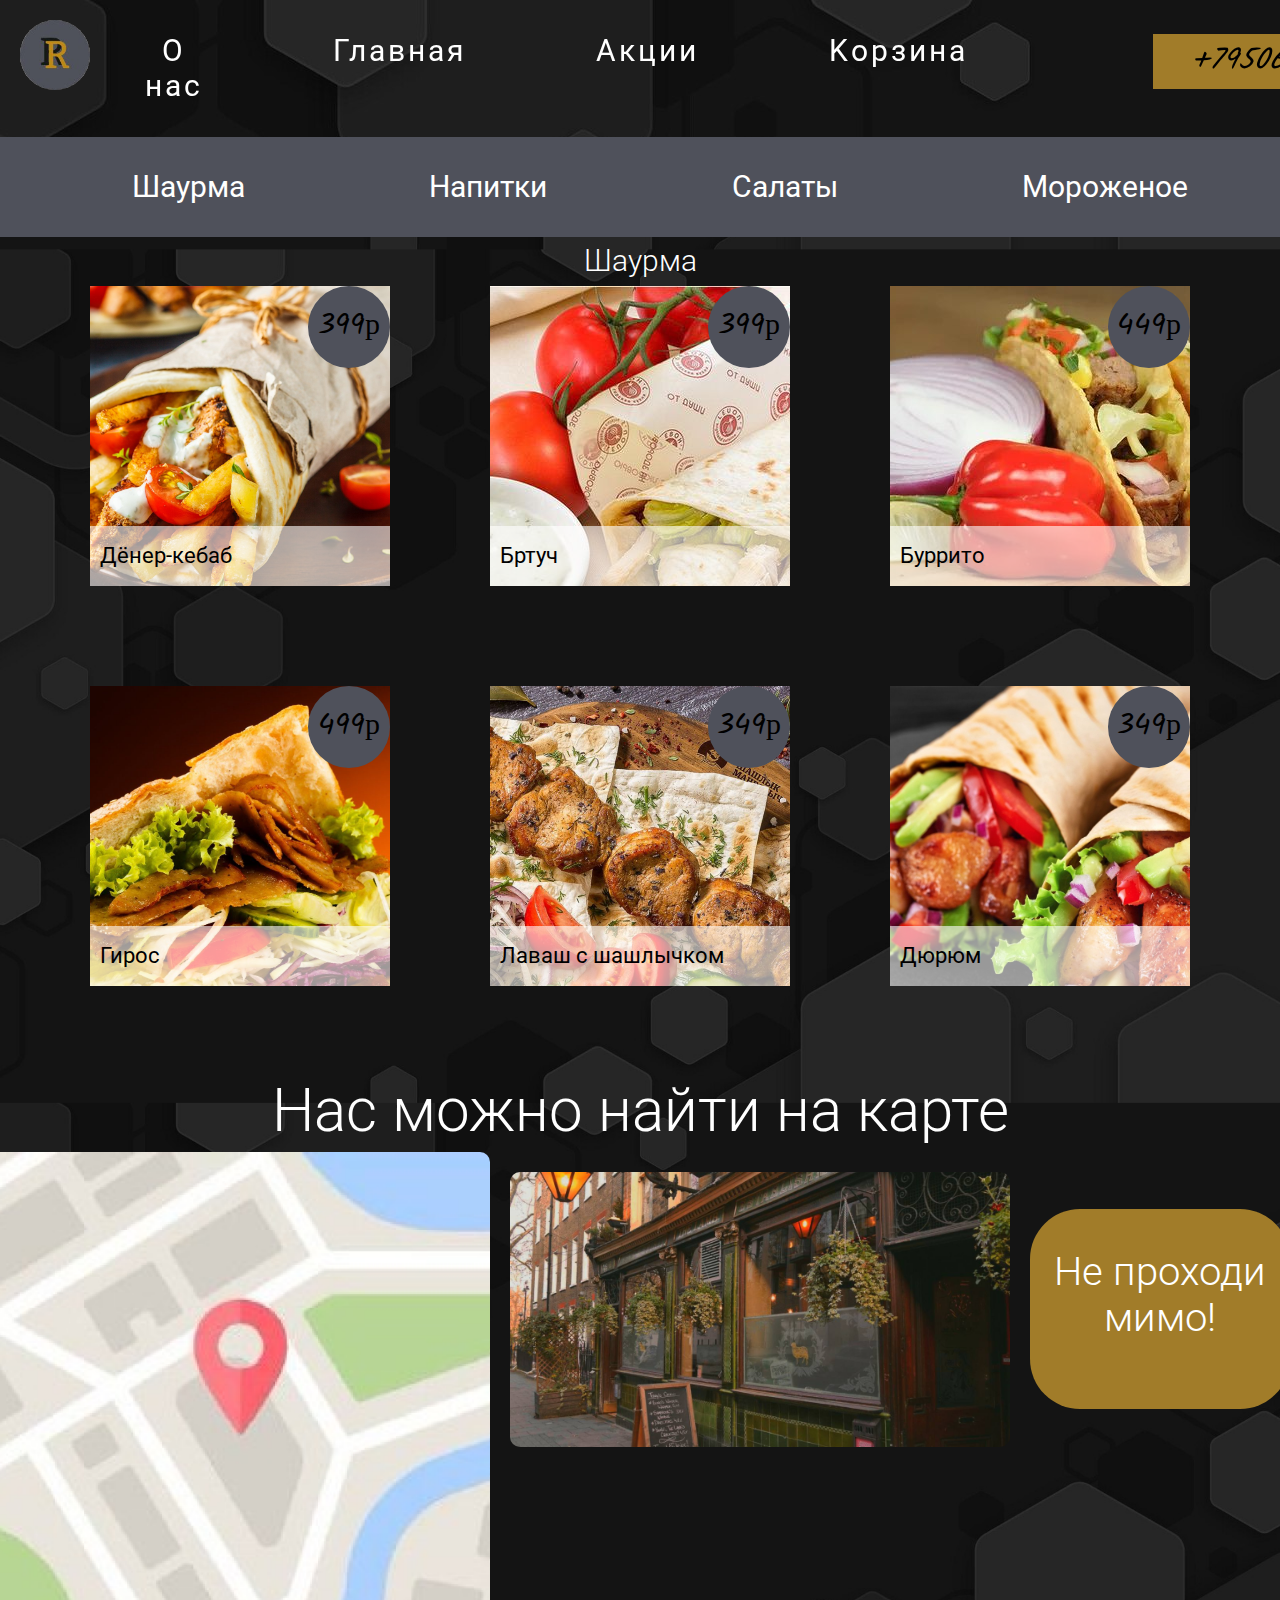
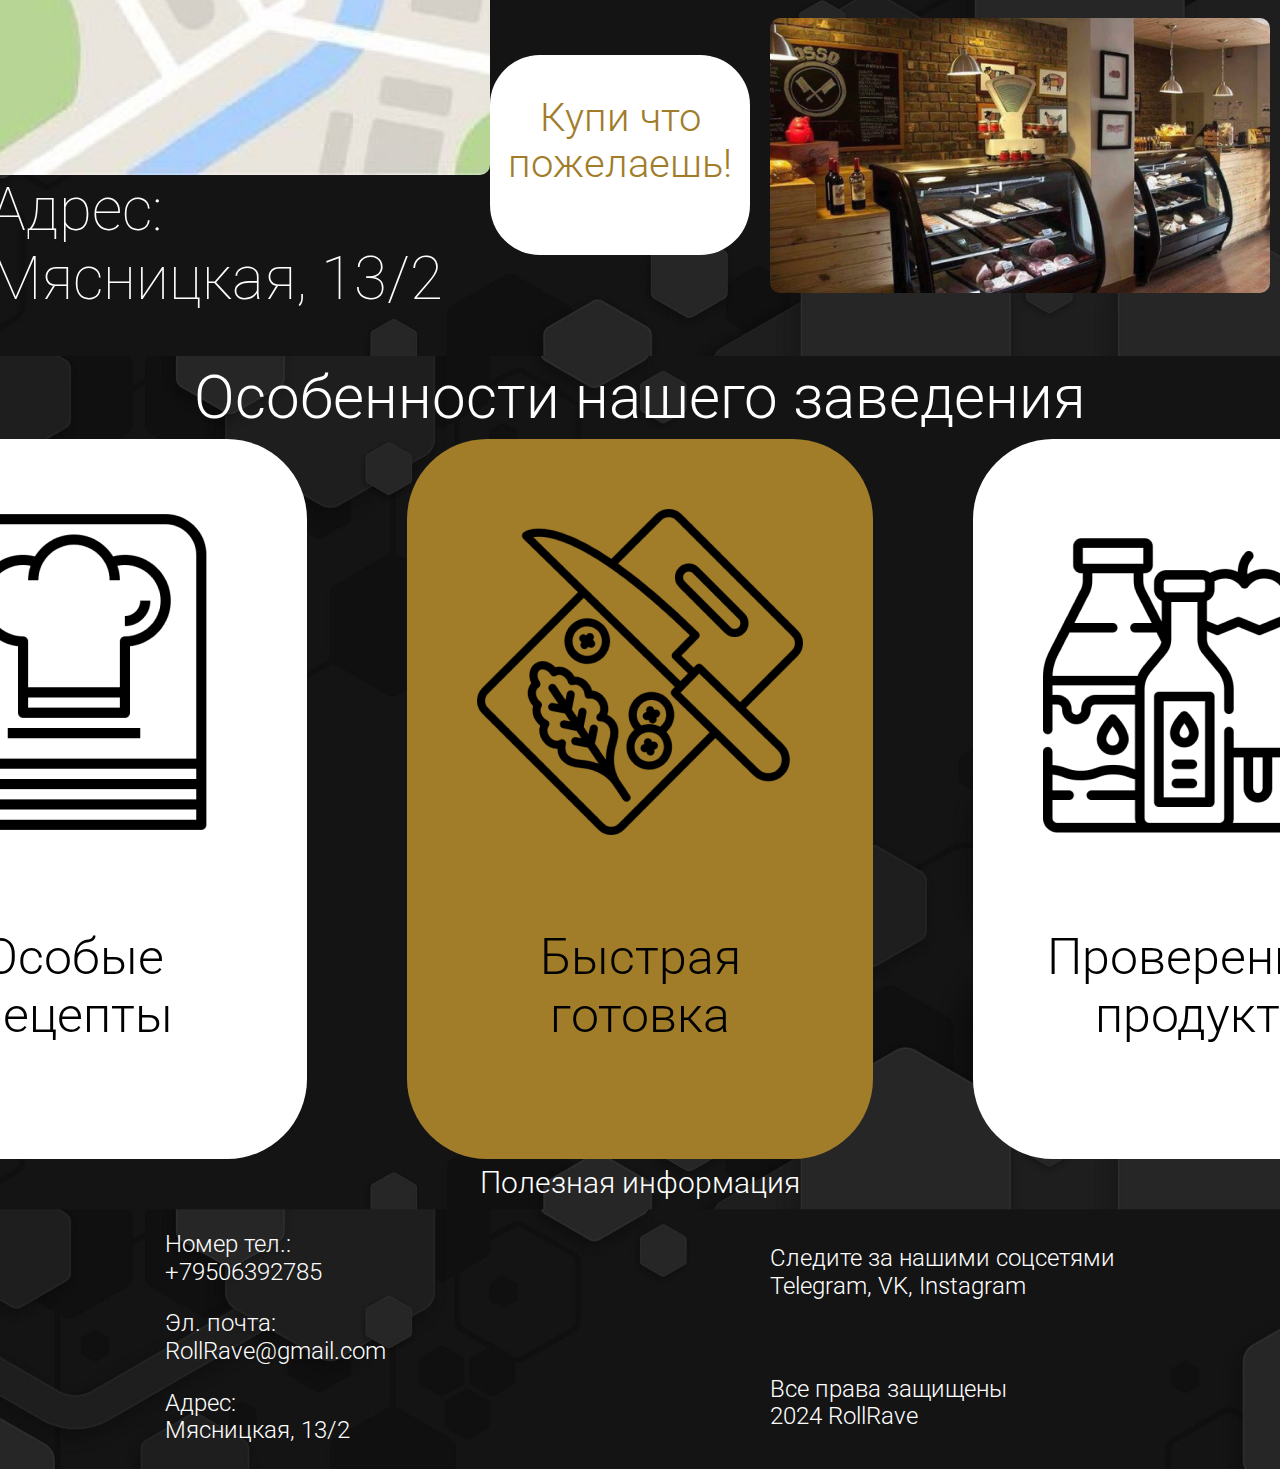
<file: index.html>
<!DOCTYPE html>
<html lang="en">
<head>
    <meta charset="UTF-8">
    <meta name="viewport" content="width=device-width, initial-scale=1.0">
    <title>Document</title>
    <link rel="stylesheet" href="css/style.css">
    <link rel="stylesheet" href="css/normalize.css">
    <link rel="preconnect" href="https://fonts.googleapis.com">
<link rel="preconnect" href="https://fonts.gstatic.com" crossorigin>
<link href="https://fonts.googleapis.com/css2?family=Kalam:wght@300;400;700&family=Roboto:wght@100;300;400;500;700&display=swap" rel="stylesheet">
</head>
<body>
    <header class="header">
      <div class="container container_header">
        <h1 class="logo"><img class="logo__img" src="img/logo.png"></h1>
          <div class="contanier container__nav_list">
            <nav class="nav">
            <ul class="nav_list">
              <li class="nav-item"><a class="nav-link text-white me-5" href="#map">О нас</a></li>
              <li class="nav-item"><a class="nav-link"  href="#">Главная</a></li>
              <li class="nav-item"><a class="nav-link" href="#" onclick="event_toggle()">Акции</a></li>
              <li class="nav-item"><a class="nav-link" href="bag.html">Κорзина</a></li>
            </ul>
          </nav>
          </div>
          <div class="container container_telnumber">
            <ul class="nav_list__telnumber">
              <li class="nav_item"><a class="nav_link">+79506392785</a></li>
            </ul>
          </div>
        </div>
      </nav>
</header>
<main>
    <section class="menu">
        <ul class="menu__navigation">
            <li class="menu__navigation__item" onclick="shawarma_toggle()">Шаурма</li>
            <li class="menu__navigation__item" onclick="drinks_toggle()">Напитки</li>
            <li class="menu__navigation__item" onclick="salad_toggle()">Салаты</li>
            <li class="menu__navigation__item" onclick="ice_toggle()">Мороженое</li>
        </ul>
        <section class="event-section event-hide" id="event">
            <h2 class="event-title">Шаурма, которая рвёт шаблоны!</h2>
            <div class="event-img-block">
                <img src="img/first-event-picture.png" alt="" class="event-img">
                <img src="img/second-event-picture.png" alt="" class="event-img">
            </div>
        </section>
        <div class="container">
    <div class="shawarma_section type_section" id="shawarma">
        <h2 class="menu__title">Шаурма</h2>

        <div class="menu__shawarma menu__categories">

            <div class="menu__product_card">
                <img src="image/shawarma_2.jpg" class="product__image">
                <div class="product_price_container">
                    <p class="product__price">399р</p>
                </div>
                <div class="product__title__container">
                    <p class="product__title">Дёнер-кебаб</p>
                </div>
            </div>

            <div class="menu__product_card">
                <img src="image/shawarma_1.jpg" class="product__image">
                <div class="product_price_container">
                    <p class="product__price">399р</p>
                </div>
                <div class="product__title__container">
                    <p class="product__title">Бртуч</p>
                </div>
            </div>

            <div class="menu__product_card">
                <img src="image/shawarma_3.jpg" class="product__image">
                <div class="product_price_container">
                    <p class="product__price">449р</p>
                </div>
                <div class="product__title__container">
                    <p class="product__title">Буррито</p>
                </div>
            </div>

            <div class="menu__product_card">
                <img src="image/shawarma_4.jpg" class="product__image">
                <div class="product_price_container">
                    <p class="product__price">499р</p>
                </div>
                <div class="product__title__container">
                    <p class="product__title">Гирос</p>
                </div>
            </div>

            <div class="menu__product_card">
                <img src="image/shawarma_5.jpg" class="product__image">
                <div class="product_price_container">
                    <p class="product__price">349р</p>
                </div>
                <div class="product__title__container">
                    <p class="product__title">Лаваш с шашлычком</p>
                </div>
            </div>

            <div class="menu__product_card">
                <img src="image/shawarma_6.jpg" class="product__image">
                <div class="product_price_container">
                    <p class="product__price">349р</p>
                </div>
                <div class="product__title__container">
                    <p class="product__title">Дюрюм</p>
                </div>
            </div>

        </div>
    </div>
    <div class="drinks_section type_section menu_off" id="drinks">
        <h2 class="menu__title">Напитки</h2>
        <div class="menu__drinks menu__categories">

            <div class="menu__product_card">
                <img src="image/drink_1.jpg" class="product__image" style="right: 0%;">
                <div class="product_price_container">
                    <p class="product__price">99р</p>
                </div>
                <div class="product__title__container">
                    <p class="product__title">Чай</p>
                </div>
            </div>

            <div class="menu__product_card">
                <img src="image/drink_2.jpg" class="product__image" style="right: 50%;">
                <div class="product_price_container">
                    <p class="product__price">149р</p>
                </div>
                <div class="product__title__container">
                    <p class="product__title">Экспрессо</p>
                </div>
            </div>

            <div class="menu__product_card">
                <img src="image/drink_3.jpg" class="product__image" style="right: 30%;">
                <div class="product_price_container">
                    <p class="product__price">149р</p>
                </div>
                <div class="product__title__container">
                    <p class="product__title">Американо</p>
                </div>
            </div>

            <div class="menu__product_card">
                <img src="image/drink_4.jpg" class="product__image" style="bottom: -40%; right: 30%;">
                <div class="product_price_container">
                    <p class="product__price">149р</p>
                </div>
                <div class="product__title__container">
                    <p class="product__title">Латте</p>
                </div>
            </div>

            <div class="menu__product_card">
                <img src="image/drink_5.jpg" class="product__image">
                <div class="product_price_container">
                    <p class="product__price">99р</p>
                </div>
                <div class="product__title__container">
                    <p class="product__title">Лимонад</p>
                </div>
            </div>

            <div class="menu__product_card">
                <img src="image/drink_6.jpg" class="product__image">
                <div class="product_price_container">
                    <p class="product__price">149р</p>
                </div>
                <div class="product__title__container">
                    <p class="product__title">Раф</p>
                </div>
            </div>

        </div>
    </div>
    <div class="salad_section type_section menu_off" id="salad">
        <h2 class="menu__title">Салаты</h2>
        <div class="menu__salad menu__categories">

            <div class="menu__product_card">
                <img src="image/salad_6.jpg" class="product__image" style="right: 0%;">
                <div class="product_price_container">
                    <p class="product__price">249р</p>
                </div>
                <div class="product__title__container">
                    <p class="product__title">Цезарь</p>
                </div>
            </div>

            <div class="menu__product_card">
                <img src="image/salad_1.jpg" class="product__image" style="right: 50%;">
                <div class="product_price_container">
                    <p class="product__price">199р</p>
                </div>
                <div class="product__title__container">
                    <p class="product__title">Винигрет</p>
                </div>
            </div>

            <div class="menu__product_card">
                <img src="image/salad_2.jpg" class="product__image">
                <div class="product_price_container">
                    <p class="product__price">299р</p>
                </div>
                <div class="product__title__container">
                    <p class="product__title">Греческий</p>
                </div>
            </div>

            <div class="menu__product_card">
                <img src="image/salad_3.jpg" class="product__image" style="bottom: -40%; right: 30%;">
                <div class="product_price_container">
                    <p class="product__price">249р</p>
                </div>
                <div class="product__title__container">
                    <p class="product__title">Куриный</p>
                </div>
            </div>

            <div class="menu__product_card">
                <img src="image/salad_4.jpg" class="product__image">
                <div class="product_price_container">
                    <p class="product__price">299р</p>
                </div>
                <div class="product__title__container">
                    <p class="product__title">Оливье</p>
                </div>
            </div>

            <div class="menu__product_card">
                <img src="image/salad_5.jpg" class="product__image">
                <div class="product_price_container">
                    <p class="product__price">149р</p>
                </div>
                <div class="product__title__container">
                    <p class="product__title">Фруктовый</p>
                </div>
            </div>

        </div>
    </div>
    <div class="iceCream_section type_section menu_off" id="iceCream">
        <h2 class="menu__title">Мороженое</h2>
        <div class="menu__iceCream menu__categories">

            <div class="menu__product_card">
                <img src="image/ice_6.jpg" class="product__image" style="right: 0%;">
                <div class="product_price_container">
                    <p class="product__price">99р</p>
                </div>
                <div class="product__title__container">
                    <p class="product__title">Крем-брюле</p>
                </div>
            </div>

            <div class="menu__product_card">
                <img src="image/ice_1.jpg" class="product__image">
                <div class="product_price_container">
                    <p class="product__price">99р</p>
                </div>
                <div class="product__title__container">
                    <p class="product__title">Пломбир</p>
                </div>
            </div>

            <div class="menu__product_card">
                <img src="image/ice_2.jpg" class="product__image">
                <div class="product_price_container">
                    <p class="product__price">99р</p>
                </div>
                <div class="product__title__container">
                    <p class="product__title">Фруктовый лёд</p>
                </div>
            </div>

            <div class="menu__product_card">
                <img src="image/ice_3.jpg" class="product__image">
                <div class="product_price_container">
                    <p class="product__price">99р</p>
                </div>
                <div class="product__title__container">
                    <p class="product__title">Шоколадное</p>
                </div>
            </div>

            <div class="menu__product_card">
                <img src="image/ice_4.jpg" class="product__image" style="right: 30%;">
                <div class="product_price_container">
                    <p class="product__price">99р</p>
                </div>
                <div class="product__title__container">
                    <p class="product__title">Щербет</p>
                </div>
            </div>

            <div class="menu__product_card">
                <img src="image/ice_5.jpg" class="product__image" style="right: 30%;">
                <div class="product_price_container">
                    <p class="product__price">99р</p>
                </div>
                <div class="product__title__container">
                    <p class="product__title">Эскимо</p>
                </div>
            </div>

        </div>
    </div>

        </div>

    </section>
<section class="first-section" id="map">
    <h2 class="map-title">Нас можно найти на карте</h2>
    <div class="shop-block">
        <div class="map-block">
            <img src="img/map-picture.png" alt="" class="map-picture-img">
            <span class="map-text">Адрес: Мясницкая, 13/2</span>
        </div>
        <div class="shop-pictures-block">
            <div class="picture-block">
                <img src="img/first-picture.png" alt="" class="shop-picture-img first-picture">
                <div class="picture-text-block yellow">
                    <p class="picture-text white-text">Не проходи мимо!</p>
                </div>
            </div>
            <div class="picture-block">
                <div class="picture-text-block white">
                    <p class="picture-text yellow-text">Купи что пожелаешь!</p>
                </div>
                <img src="img/second-picture.png" alt="" class="shop-picture-img second-picture">
            </div>
        </div>
    </div>
</section>
<section class="second-section">
    <h2>Особенности нашего заведения</h2>
    <div class="specificaties">
        <div class="block white">
            <img src="img/first.png" alt="">
            <p class="second-section-text">Особые рецепты</p>
        </div>
        <div class="block yellow">
            <img src="img/second.png" alt="">
            <p class="second-section-text">Быстрая готовка</p>
        </div>
        <div class="block white">
            <img src="img/third.png" alt="">
            <p class="second-section-text">Проверенные продукты</p>
        </div>
    </div>
</section>
</main>
<footer class="footer">
    <h2 class="footer_title">Полезная информация</h2>
    <div class="footer__parts">
    <div class="footer__left_part">
        <p class="footer_content">Номер тел.: <br /> +79506392785</p>
        <p class="footer_content">Эл. почта: <br /> RollRave@gmail.com</p>
        <p class="footer_content">Адрес: <br /> Мясницкая, 13/2</p>
    </div>
    <div class="footer__right_part">
        <p class="footer_content">Следите за нашими соцсетями <br /> Telegram, VK, Instagram</p>
        <p class="footer_content"> Все права защищены <br /> 2024 RollRave</p>
    </div>
    </div>
</footer>
<script src="js/menu.js"></script>
</body>
</html>
</file>
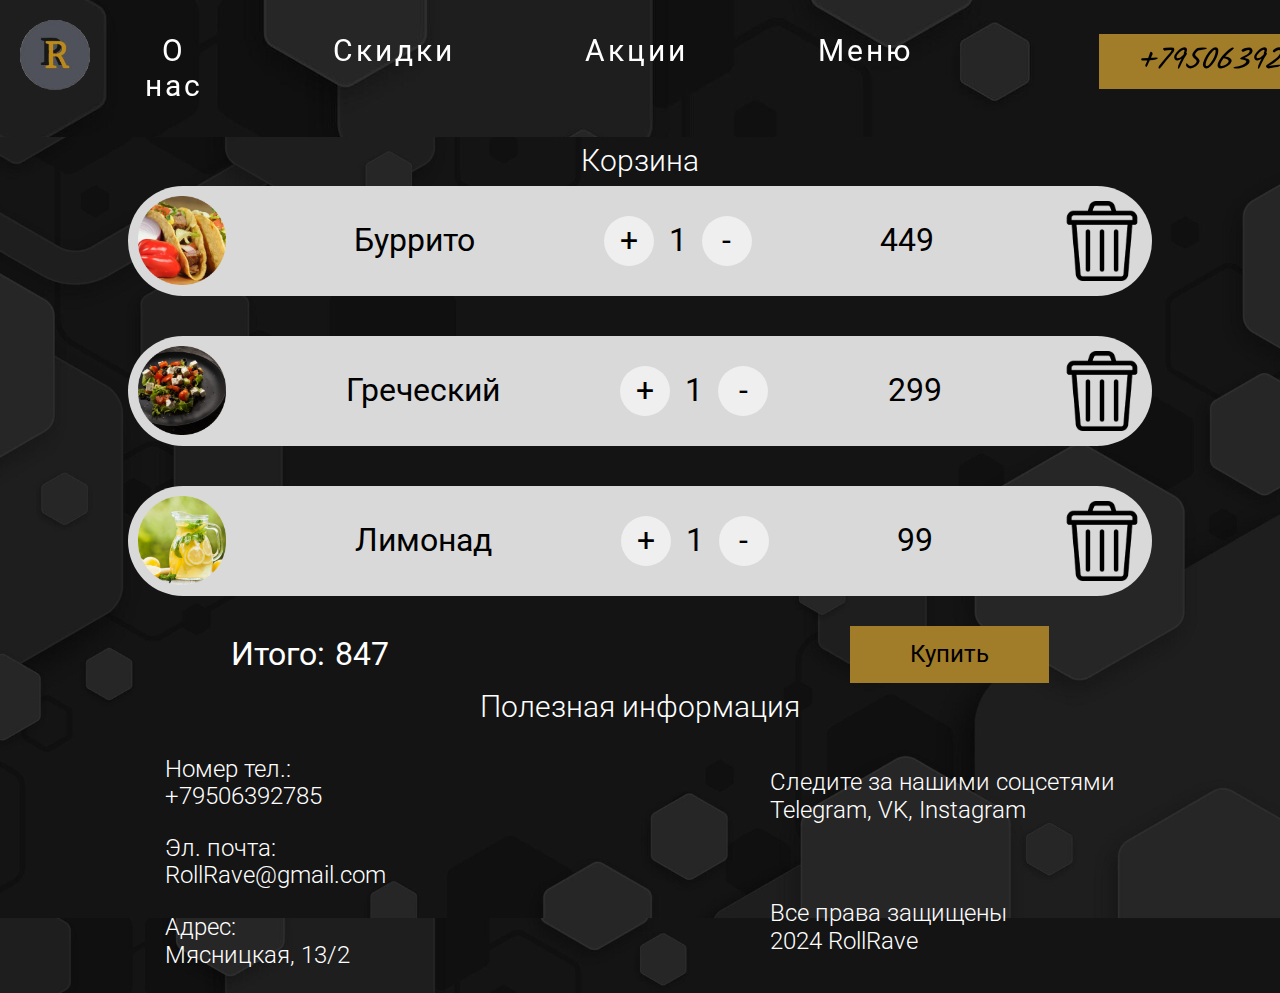
<file: bag.html>
<!DOCTYPE html>
<html lang="en">
<head>
    <meta charset="UTF-8">
    <meta name="viewport" content="width=device-width, initial-scale=1.0">
    <title>Корзина</title>
    <link rel="stylesheet" href="css/style.css">
    <link rel="stylesheet" href="css/normalize.css">
    <link rel="preconnect" href="https://fonts.googleapis.com">
    <link rel="preconnect" href="https://fonts.gstatic.com" crossorigin>
    <link href="https://fonts.googleapis.com/css2?family=Roboto:wght@300;400;500&display=swap" rel="stylesheet">
    <link rel="preconnect" href="https://fonts.googleapis.com">
<link rel="preconnect" href="https://fonts.gstatic.com" crossorigin>
<link href="https://fonts.googleapis.com/css2?family=Kalam:wght@300;400;700&display=swap" rel="stylesheet">
</head>
<body>
    <header class="header">
        <div class="container container_header">
          <h1 class="logo"><img class="logo__img" src="img/logo.png"></h1>
            <div class="contanier container__nav_list">
              <nav class="nav">
              <ul class="nav_list">
                <li class="nav-item"><a class="nav-link text-white me-5" href="#">О нас</a></li>
                <li class="nav-item"><a class="nav-link"  href="#">Скидки</a></li>
                <li class="nav-item"><a class="nav-link" href="#">Акции</a></li>
                <li class="nav-item"><a class="nav-link" href="index.html">Меню</a></li>
              </ul>
            </nav>
            </div>
            <div class="container container_telnumber">
              <ul class="nav_list__telnumber">
                <li class="nav_item"><a class="nav_link">+79506392785</a></li>
              </ul>
            </div>
          </div>
        </nav>
  </header>
    <main>
    <section class="bag">
    <div class="container">
        <h2 class="menu__title">Корзина</h2>
        <div class="bag__orders">

            <div class="order" id="order1">
                <img src="image/order_1.png" class="order__image">
                <p class="order__name order_text">Буррито</p>
                <div class="order__amount">
                    <button class="amount_add amount_button order_text" onclick="burrito_buy()">+</button>
                    <p class="amount_value order_text" id="amount1">1</p>
                    <button class="amount_remove amount_button order_text" onclick="burrito_del()">-</button>
                </div>
                <p class="order__sum order_text" id="price1" price="449">449</p>
                <img src="image/delete_image.png" class="order__delete" onclick="delOrder1()">
            </div>

            <div class="order" id="order2">
                <img src="image/order_2.png" class="order__image">
                <p class="order__name order_text">Греческий</p>
                <div class="order__amount">
                    <button class="amount_add amount_button order_text" onclick="greece_buy()">+</button>
                    <p class="amount_value order_text" id="amount2">1</p>
                    <button class="amount_remove amount_button order_text" onclick="greece_del()">-</button>
                </div>
                <p class="order__sum order_text" id="price2" price="299">299</p>
                <img src="image/delete_image.png" class="order__delete" onclick="delOrder2()">
            </div>

            <div class="order" id="order3">
                <img src="image/order_3.png" class="order__image">
                <p class="order__name order_text">Лимонад</p>
                <div class="order__amount">
                    <button class="amount_add amount_button order_text" onclick="lemonade_buy()">+</button>
                    <p class="amount_value order_text" id="amount3">1</p>
                    <button class="amount_remove amount_button order_text" onclick="lemonade_del()">-</button>
                </div>
                <p class="order__sum order_text" id="price3" price="99">99</p>
                <img src="image/delete_image.png" class="order__delete" onclick="delOrder3()">
            </div>

        </div>
        <div class="bag__making_order">
            <div class="order__sum">
                <p class="sum_text">Итого:</p>
                <p class="sum_text" id="final_sum">847</p>
            </div>
            <button class="buyBtn" onclick="form_toggle()">Купить</button>
        </div>
    </div>
    <div class="form-hide basket-bg-block" id="form">
     <div class="basket-block">
                <h2 class="form-title">Заказ</h2>
                <form action="" class="basket-form">
                    <input type="text" name="phone" value="номер" class="basket-form-input">
                    <input type="text" name="address" value="адрес" class="basket-form-input">
                    <input type="text" name="code" value="промокод" class="basket-form-input">
                </form>
                <button class="form-btn" onclick="form_toggle()">оформить</button>
            </div>
    </div>
    </section>
    </main>
    <footer class="footer">
        <h2 class="footer_title">Полезная информация</h2>
        <div class="footer__parts">
        <div class="footer__left_part">
            <p class="footer_content">Номер тел.: <br /> +79506392785</p>
            <p class="footer_content">Эл. почта: <br /> RollRave@gmail.com</p>
            <p class="footer_content">Адрес: <br /> Мясницкая, 13/2</p>
        </div>
        <div class="footer__right_part">
            <p class="footer_content">Следите за нашими соцсетями <br /> Telegram, VK, Instagram</p>
            <p class="footer_content"> Все права защищены <br /> 2024 RollRave</p>
        </div>
        </div>
        <!-- <section class="third-section >
           
        </section> -->
    </footer>
    <script src="js/bag.js"></script>
</body>
</html>
</file>
<file: css/style.css>
.shop-pictures-block{
    display: flex;
    flex-direction: column;
    justify-content: space-between;
    width: 800px;
}
.shop-picture-img{
    width: 500px;
    margin: 20px;
    border-radius: 10px;
}
.shop-block{
    display: flex;
    flex-direction: row;
    justify-content: center;
}
.map-picture-img{
    width: 500px;
    border-radius: 10px;
}
h2{
    text-align: center;
    font-size: 60px;
    color: #FFFFFF;
    font-family: 'Roboto';
    margin: 7px;
    font-weight: 300;
}
/* body{
    background-image: url(../img/bg-picture.jpg);
    background-repeat: repeat-y;
} */
.block{
    width: 420px;
    height: 580px;
    border-radius: 80px;
    margin: 0 50px;
    padding: 70px;
}
.yellow{
    background-color: #A17C29;
}
.white{
    background-color: #FFFFFF;
}
.specificaties{
    display: flex;
    justify-content: center;
}
.first-section{
    margin-bottom: 50px;
}
.second-section-text{
    font-family: 'Roboto';
    font-size: 50px;
    text-align: center;
    margin-top: 90px;
    font-weight: 300;
}
.map-block{
    display: flex;
    flex-direction: column;
}
.map-text{
    color: #FFFFFF;
    font-family: 'Roboto';
    font-size: 60px;
    font-weight: 100;
}
.picture-block{
    display: flex;
}
.picture-text-block{
    height: 200px;
    width: 300px;
    border-radius: 50px;
    margin: auto;
    font-weight: 300;
}
.picture-text{
    font-family: 'Roboto';
    font-size: 40px;
    text-align: center;
}
.white-text{
    color: #FFFFFF;
}
.yellow-text{
    color: #A17C29;
}
.basket-block{
    display: flex;
    flex-direction: column;
    margin: 10px 500px;
    width: 550px;
    height: 700px;
    background-color: #D9D9D9;
    border-radius: 10px;
    padding: 10px;
    position: fixed;
    top: 5px;
    z-index: 51;
}
/* .third-section{
    height: 1200px;
    position: absolute;
} */
.basket-bg-block{
    width: 100%;
    height: 100%;
    background-color: rgb(0,0,0,0.5);
    position: fixed;
    top: 0;
    z-index: 100;
}
.basket-form{
    display: flex;
    flex-direction: column;
    margin: 60px;
    gap: 60px;
}
.basket-form-input{
    padding: 25px;
    background-color: #584F4F;
    border: 0;
    font-size: 30px;
    text-align: center;
    font-family: 'Roboto';
    color: #FFFFFF;
    font-weight: 100;
    border-radius: 5px;
}
.form-title{
    font-family: 'Roboto';
    font-size: 40px;
    color: #000000;
    margin-bottom: 0;
    text-align: center;
    font-weight: 300;
}
.form-btn{
    background-color: #A17C29;
    border: 0;
    padding: 15px;
    border-radius: 30px;
    font-family: 'Roboto';
    font-weight: 300;
    font-size: 30px;
    margin-left: 260px;
    margin-top: 30px;
    width: 250px;
    cursor: pointer;
}
main{
	flex: 1 1 auto;
    margin-top: 137px;
}
body{
    background-image: url(bg2.jpg);
    background-size: 100% auto;
    background-position: center;
	min-height: 100vh;
	display: flex;
	flex-direction: column;
}
.menu{
    margin-bottom: 90px;
}
.menu__navigation__item{
    list-style: none;
    margin: auto 0;
    color: white;
    font-size: 30px;
    font-family: 'Roboto';
}
.menu__navigation__item:hover{
    cursor: pointer;
    color: #d7d7d7;
}
.background{
    position: absolute;
    width: 100%;
    height: 100%;
    z-index: -10;
    background-repeat: repeat;
}
.menu__navigation{
    display: flex;
    height: 100px;
    background-color: #4f515b;
    justify-content: space-around;
    margin: 0;
}
.menu__product_card{
    width: 300px;
    height: 300px;
    overflow: hidden;
    position: relative;
}
.menu__title{
    text-align: center;
    color: white;
    font-size: 30px;
    font-family: 'Roboto';
    font-weight: 300;
}
.product__image{
    position: absolute;
    max-width: 600px;
    margin-right: -200px;
    right: 10%;
    z-index: -1;
    
}
.product__title__container{
    position: absolute;
    height: 20%;
    width: 100%;
    background-color: rgb(255,255,255,0.6);
    bottom: 0;
    display: flex;
}
.product_price_container{
    position: absolute;
    right: 0;
    width: 82px;
    height: 82px;
    border-radius: 100%;
    background-color: #4F515B;
    display: flex;
    flex-direction: column;
    justify-content: center;
}
.product__title{
    margin: auto 0;
    color: black;
    font-size: 22px;
    font-family: 'Roboto';
    margin-left: 10px;
}
.product__price{
    margin: auto 0;
    color: black;
    font-size: 30px;
    text-align: center;
    font-family: 'Kalam';
}
.container{
    max-width: 1437px;
    margin: 0 auto;
}
.menu__categories{
    display: flex;
    flex-wrap: wrap;
    gap: 100px;
    justify-content: center;
}

.menu_off{
    display: none;
    transition: all 3s;
}
.type_section{
    transition: all 3s;
}

/* ФУТЕР */
.footer{
    max-height: 300px;
    /* background-image: url(background_footer.svg);
    background-size: 100% auto;
    background-position: center; */
}
.footer__parts{
    display: flex;
    justify-content: center;
    gap: 30%;
}
.footer_title{
    text-align: center;
    color: white;
    font-size: 30px;
    font-family: 'Roboto';
    font-weight: 300;
}
.footer_content{
    color: white;
    font-size: 24px;
    font-family: 'Roboto';
    font-weight: 300;
}
.footer__right_part{
    display: flex;
    flex-direction: column;
    justify-content: space-around;
}

/* КОРЗИНА */
.bag__orders{
    display: flex;
    flex-direction: column;
    gap: 40px;
}
.order_text{
    margin: auto 0;
    color: black;
    font-size: 32px;
    font-family: 'Roboto';
}
.order{
    display: flex;
    background-color: #D9D9D9;
    width: 80%;
    height: 110px;
    margin: 0 auto;
    border-radius: 80px;
    justify-content: space-between;
}
.order__image{
    max-width: 90px;
    max-height: 90px;
    margin: auto 0;
    margin-left: 10px;
}
.order__delete{
    max-width: 80px;
    max-height: 80px;
    margin: auto 0;
    margin-right: 10px;
}
.order__amount{
    display: flex;
    gap: 15px;
}
.amount_button{
    height: 50px;
    width: 50px;
    border: none;
    border-radius: 100%;
    margin: auto 0;
}
.amount_button:hover{
    cursor: pointer;
}
.order__delete:hover{
    cursor: pointer;
}
.bag__making_order{
    margin-top: 30px;
    display: flex;
    justify-content: space-around;
}
.order__sum{
    display: flex;
}
.sum_text{
    margin: auto 0;
    color: white;
    font-size: 32px;
    font-family: 'Roboto';
}
#final_sum{
    margin-left: 10px;
}
.buyBtn{
    padding: 15px 60px;
    margin: auto 0;
    color: black;
    font-size: 24px;
    font-family: 'Roboto';
    background: #A17C29;
    border: none;
}
.buyBtn:hover{
    cursor: pointer;
    background: #8a6923;
}
@import url('https://fonts.googleapis.com/css2?family=Roboto:wght@100;300;400;500;700;900&display=swap');
.nav{
    margin: auto;
}
header{
    background-image: url(bg2.jpg);
    position: fixed;
    width: 100%;
    z-index: 50;
    height: 137px;
}
.container_header{
 max-width: 100%;
 max-height: 200px;
 display: flex;
 font-size: larger;
 color: white;
}
.logo{
    margin-top: 20px;
    margin-left: 20px;
}
.logo__img{
    width: 70px;
	height: 70px;
    border-radius: 100%;
}
.nav_list{
    display: flex;   
}
.nav-item{
    margin-right: 130px;
    font-size: 30px;
    font-family: 'Roboto';
    list-style: none;
}
.container__nav_list{
    margin: auto;
    text-align: center;
    padding: 15px;
    display: flex;
}
.container_telnumber{
    margin-right: 5%;
    margin-top: 15px; 
}
.phone-block__img{
   width: 150px;
   height: 60px;
}
.nav_list__telnumber{
    text-align: center;
}
.nav-link{
    color: white;
    text-align: center;
    text-decoration: none;
    Letter-spacing: 0.1em;
}
.nav_link{
    color: black;
    font-style: italic;
}
.nav_item{
    font-size: 30px;
    font-family: "Kalam";
    padding-top: 10px;
    background-color: #A17C29;
    height: 45px;
    width: 268px;
    list-style: none;
}
.form-hide{
    display: none;
    z-index: 51;
}
.event-img-block{
    padding: 10px;
    display: flex;
    flex-direction: row;
    justify-content: center;
    gap: 100px;
}
.event-title{
    margin: 30px;
    font-size: 60px;
}
.event-hide{
    display: none;
}
</file>
